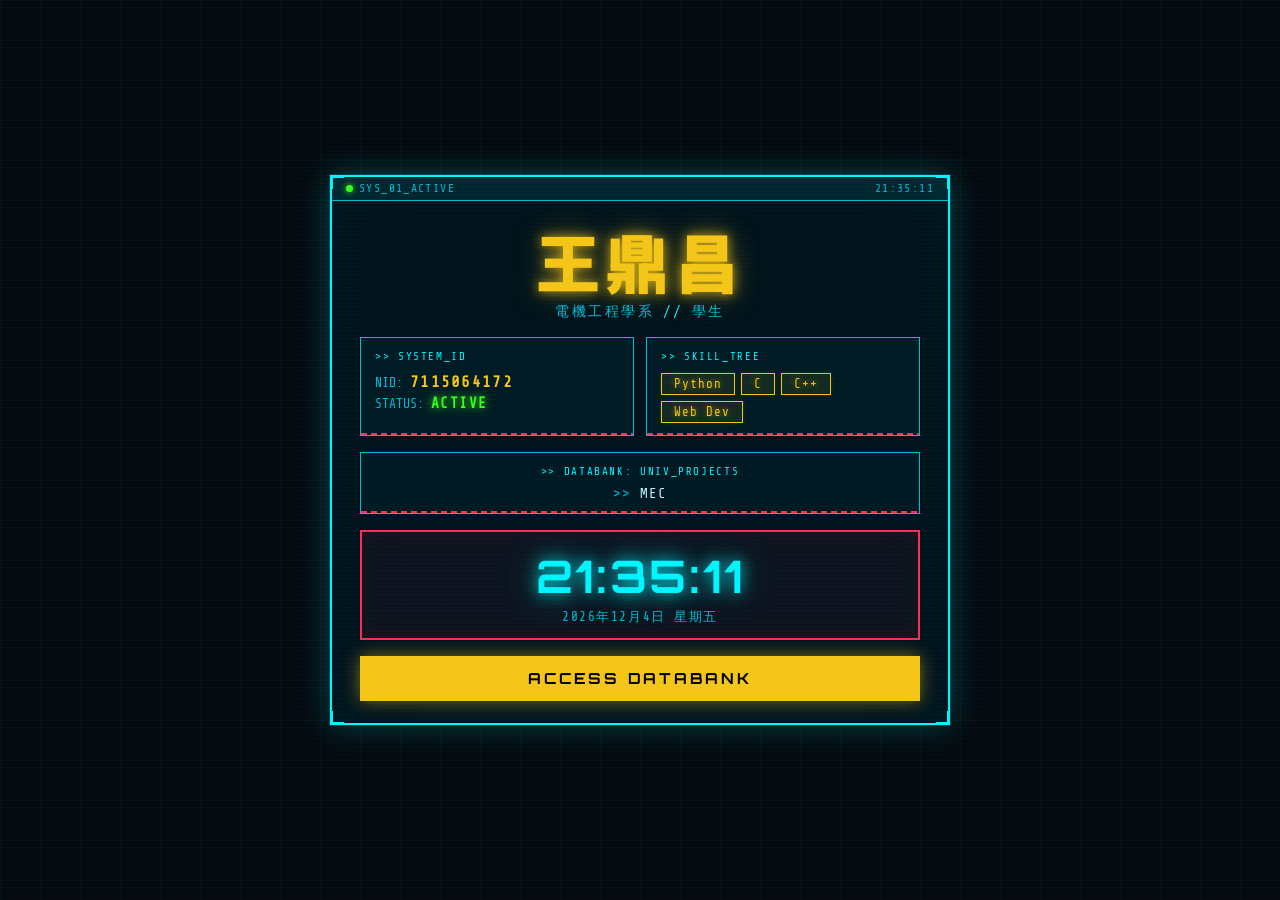
<file: index.html>
<!DOCTYPE html>
<html lang="zh-Hant-TW">
<head>
  <meta charset="UTF-8">
  <meta name="viewport" content="width=device-width, initial-scale=1.0">
  <title>SYS_01 // 王鼎昌 // ACTIVE</title>
  <meta name="description" content="王鼎昌 電機工程 個人系統終端機">
  <link rel="preconnect" href="https://fonts.googleapis.com">
  <link rel="preconnect" href="https://fonts.gstatic.com" crossorigin>
  <link href="https://fonts.googleapis.com/css2?family=Share+Tech+Mono&family=Orbitron:wght@400;700;900&family=Noto+Sans+TC:wght@400;700;900&display=swap" rel="stylesheet">
  <style>
    /* ======== RESET ======== */
    *, *::before, *::after { box-sizing: border-box; margin: 0; padding: 0; }

    /* ======== ROOT ======== */
    :root {
      --cyan:   #00f5ff;
      --cyan2:  #00bcd4;
      --yellow: #f5c518;
      --red:    #ff2d55;
      --green:  #39ff14;
      --bg:     #050a0f;
      --panel:  rgba(0, 20, 30, 0.85);
      --border: #00f5ff;
      --text:   #c8f4ff;
      --mono:   'Share Tech Mono', 'Courier New', monospace;
      --orb:    'Orbitron', monospace;
    }

    html, body {
      width: 100%; height: 100%;
      background: var(--bg);
      color: var(--text);
      font-family: var(--mono);
      overflow: hidden;
      display: flex;
      align-items: center;
      justify-content: center;
    }

    /* ======== SCANLINES overlay ======== */
    body::before {
      content: '';
      position: fixed; inset: 0;
      background: repeating-linear-gradient(
        to bottom,
        transparent 0px,
        transparent 3px,
        rgba(0,245,255,0.025) 3px,
        rgba(0,245,255,0.025) 4px
      );
      pointer-events: none;
      z-index: 999;
    }

    /* ======== GRID BACKGROUND ======== */
    body::after {
      content: '';
      position: fixed; inset: 0;
      background-image:
        linear-gradient(rgba(0,245,255,0.04) 1px, transparent 1px),
        linear-gradient(90deg, rgba(0,245,255,0.04) 1px, transparent 1px);
      background-size: 40px 40px;
      pointer-events: none;
      z-index: 0;
    }

    /* ======== MAIN TERMINAL WINDOW ======== */
    .terminal {
      position: relative;
      z-index: 10;
      width: min(620px, 96vw);
      background: var(--panel);
      border: 2px solid var(--cyan);
      box-shadow:
        0 0 0 1px rgba(0,245,255,0.15),
        0 0 30px rgba(0,245,255,0.25),
        inset 0 0 60px rgba(0,245,255,0.04);
      padding: 0;
      animation: flicker 8s step-end infinite;
    }

    @keyframes flicker {
      0%,96%,98%,100% { opacity: 1; }
      97%             { opacity: 0.85; }
      99%             { opacity: 0.92; }
    }

    /* ---- status bar ---- */
    .status-bar {
      background: rgba(0,245,255,0.08);
      border-bottom: 1px solid var(--cyan2);
      padding: 5px 14px;
      font-size: 0.72rem;
      color: var(--cyan2);
      letter-spacing: 0.12em;
      display: flex;
      justify-content: space-between;
    }

    .status-dot {
      display: inline-block;
      width: 7px; height: 7px;
      border-radius: 50%;
      background: var(--green);
      box-shadow: 0 0 6px var(--green);
      margin-right: 6px;
      animation: pulse 1.5s ease-in-out infinite;
    }

    @keyframes pulse { 0%,100%{opacity:1} 50%{opacity:0.4} }

    /* ---- body content ---- */
    .terminal-body {
      padding: 24px 28px 22px;
      display: flex;
      flex-direction: column;
      gap: 16px;
    }

    /* ---- NAME ---- */
    .name-block {
      text-align: center;
    }

    .name-kanji {
      font-family: 'Noto Sans TC', sans-serif;
      font-size: clamp(2.8rem, 8vw, 4rem);
      font-weight: 900;
      color: var(--yellow);
      text-shadow:
        0 0 12px rgba(245,197,24,0.8),
        0 0 30px rgba(245,197,24,0.4);
      letter-spacing: 0.08em;
      line-height: 1.1;
    }

    .name-sub {
      font-family: var(--mono);
      font-size: 0.88rem;
      color: var(--cyan2);
      letter-spacing: 0.18em;
      margin-top: 6px;
    }

    .name-sub span { color: var(--cyan); margin: 0 8px; }

    /* ---- PANELS ROW ---- */
    .panels-row {
      display: grid;
      grid-template-columns: 1fr 1fr;
      gap: 12px;
    }

    .panel {
      border: 1px solid var(--cyan2);
      background: rgba(0,245,255,0.04);
      padding: 12px 14px;
      position: relative;
    }

    /* dashed red bottom accent */
    .panel::after {
      content: '';
      position: absolute;
      bottom: 0; left: 0; right: 0;
      height: 2px;
      background: repeating-linear-gradient(
        90deg,
        var(--red) 0px, var(--red) 6px,
        transparent 6px, transparent 10px
      );
    }

    .panel-label {
      font-size: 0.68rem;
      color: var(--cyan);
      letter-spacing: 0.15em;
      margin-bottom: 10px;
    }

    .panel-label::before { content: '>> '; }

    /* SYSTEM_ID panel */
    .sys-nid {
      font-size: 0.82rem;
      color: var(--cyan2);
      margin-bottom: 4px;
    }

    .sys-nid strong {
      color: var(--yellow);
      font-size: 1rem;
      letter-spacing: 0.08em;
    }

    .sys-status {
      font-size: 0.82rem;
      color: var(--cyan2);
    }

    .sys-status strong {
      color: var(--green);
      font-size: 0.9rem;
      text-shadow: 0 0 8px var(--green);
      letter-spacing: 0.1em;
    }

    /* SKILL TREE panel */
    .skill-tags {
      display: flex;
      flex-wrap: wrap;
      gap: 6px;
      margin-top: 4px;
    }

    .skill-tag {
      border: 1px solid var(--yellow);
      color: var(--yellow);
      background: rgba(245,197,24,0.08);
      padding: 3px 12px;
      font-size: 0.78rem;
      letter-spacing: 0.08em;
      text-shadow: 0 0 6px rgba(245,197,24,0.6);
      box-shadow: 0 0 6px rgba(245,197,24,0.1);
      cursor: default;
      transition: background 0.2s;
    }

    .skill-tag:hover {
      background: rgba(245,197,24,0.22);
    }

    /* ---- DATABANK ---- */
    .databank {
      border: 1px solid var(--cyan2);
      background: rgba(0,245,255,0.03);
      padding: 12px 14px;
      position: relative;
    }

    .databank::after {
      content: '';
      position: absolute;
      bottom: 0; left: 0; right: 0;
      height: 2px;
      background: repeating-linear-gradient(
        90deg,
        var(--red) 0px, var(--red) 6px,
        transparent 6px, transparent 10px
      );
    }

    .databank-label {
      font-size: 0.68rem;
      color: var(--cyan);
      letter-spacing: 0.15em;
      margin-bottom: 8px;
      text-align: center;
    }

    .databank-label::before { content: '>> '; }

    .project-entry {
      font-size: 0.88rem;
      color: var(--text);
      letter-spacing: 0.06em;
      text-align: center;
    }

    .project-entry::before { content: '>> '; color: var(--cyan2); }

    /* ---- CLOCK PANEL ---- */
    .clock-panel {
      border: 2px solid var(--red);
      background: rgba(255,45,85,0.05);
      padding: 16px 20px 12px;
      text-align: center;
      box-shadow: inset 0 0 24px rgba(255,45,85,0.06);
    }

    .clock-time {
      font-family: var(--orb);
      font-size: clamp(2rem, 7vw, 2.8rem);
      font-weight: 700;
      color: var(--cyan);
      text-shadow:
        0 0 16px rgba(0,245,255,0.9),
        0 0 40px rgba(0,245,255,0.4);
      letter-spacing: 0.06em;
    }

    .clock-date {
      font-size: 0.8rem;
      color: var(--cyan2);
      margin-top: 5px;
      letter-spacing: 0.12em;
    }

    /* ---- ACCESS BUTTON ---- */
    .access-btn {
      width: 100%;
      padding: 13px;
      background: var(--yellow);
      border: none;
      color: #000;
      font-family: var(--orb);
      font-size: 0.95rem;
      font-weight: 700;
      letter-spacing: 0.18em;
      cursor: pointer;
      transition: all 0.2s;
      box-shadow: 0 0 18px rgba(245,197,24,0.5);
      text-transform: uppercase;
    }

    .access-btn:hover {
      background: #fff700;
      box-shadow: 0 0 32px rgba(245,197,24,0.9);
      letter-spacing: 0.22em;
    }

    .access-btn:active {
      transform: scale(0.98);
    }

    /* corner decorations */
    .corner {
      position: absolute;
      width: 14px; height: 14px;
      border-color: var(--cyan);
      border-style: solid;
    }
    .corner.tl { top: -2px; left: -2px; border-width: 3px 0 0 3px; }
    .corner.tr { top: -2px; right: -2px; border-width: 3px 3px 0 0; }
    .corner.bl { bottom: -2px; left: -2px; border-width: 0 0 3px 3px; }
    .corner.br { bottom: -2px; right: -2px; border-width: 0 3px 3px 0; }
  </style>
</head>
<body>

  <div class="terminal">
    <!-- corner decorations -->
    <div class="corner tl"></div>
    <div class="corner tr"></div>
    <div class="corner bl"></div>
    <div class="corner br"></div>

    <!-- status bar -->
    <div class="status-bar">
      <span><span class="status-dot"></span>SYS_01_ACTIVE</span>
      <span id="sys-time-small">--:--:--</span>
    </div>

    <!-- body -->
    <div class="terminal-body">

      <!-- NAME -->
      <div class="name-block">
        <div class="name-kanji">王鼎昌</div>
        <div class="name-sub">電機工程學系<span>//</span>學生</div>
      </div>

      <!-- INFO ROW -->
      <div class="panels-row">
        <!-- System ID -->
        <div class="panel">
          <div class="panel-label">SYSTEM_ID</div>
          <div class="sys-nid">NID: <strong>7115064172</strong></div>
          <div class="sys-status">STATUS: <strong>ACTIVE</strong></div>
        </div>

        <!-- Skill Tree -->
        <div class="panel">
          <div class="panel-label">SKILL_TREE</div>
          <div class="skill-tags">
            <span class="skill-tag">Python</span>
            <span class="skill-tag">C</span>
            <span class="skill-tag">C++</span>
            <span class="skill-tag">Web Dev</span>
          </div>
        </div>
      </div>

      <!-- Databank -->
      <div class="databank">
        <div class="databank-label">DATABANK: UNIV_PROJECTS</div>
        <div class="project-entry">MEC</div>
      </div>

      <!-- Clock -->
      <div class="clock-panel">
        <div class="clock-time" id="clock-time">00:00:00</div>
        <div class="clock-date" id="clock-date">載入中...</div>
      </div>

      <!-- Button -->
      <button class="access-btn" onclick="accessDatabank()">ACCESS DATABANK</button>

    </div>
  </div>

  <script>
    const weekdays = ['星期日','星期一','星期二','星期三','星期四','星期五','星期六'];

    function pad(n) { return String(n).padStart(2, '0'); }

    function updateClock() {
      const now = new Date();
      const h = pad(now.getHours());
      const m = pad(now.getMinutes());
      const s = pad(now.getSeconds());
      const timeStr = `${h}:${m}:${s}`;
      const dateStr = `${now.getFullYear()}年${now.getMonth()+1}月${now.getDate()}日 ${weekdays[now.getDay()]}`;

      document.getElementById('clock-time').textContent = timeStr;
      document.getElementById('clock-date').textContent = dateStr;
      document.getElementById('sys-time-small').textContent = timeStr;
    }

    updateClock();
    setInterval(updateClock, 1000);

    function accessDatabank() {
      const btn = document.querySelector('.access-btn');
      btn.textContent = '>> ACCESSING... MEC <<';
      btn.style.background = '#00f5ff';
      btn.style.color = '#000';
      setTimeout(() => {
        btn.textContent = '>> MEC // LOADED ✓';
        btn.style.background = '#39ff14';
      }, 800);
      setTimeout(() => {
        btn.textContent = 'ACCESS DATABANK';
        btn.style.background = '#f5c518';
        btn.style.color = '#000';
      }, 2500);
    }
  </script>
</body>
</html>
</file>
